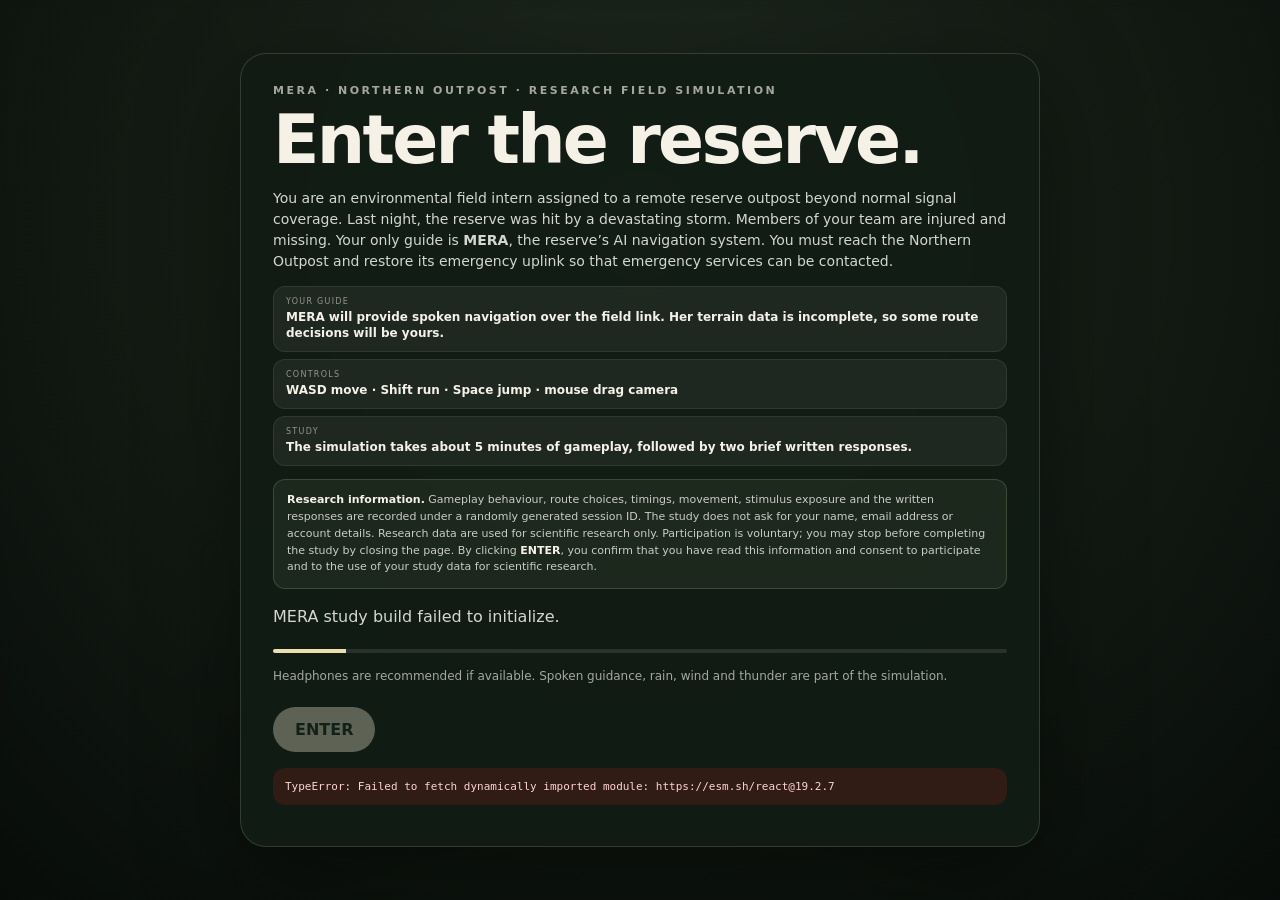
<file: index.html>
<!doctype html>
<html lang="en">
<head>
  <meta charset="utf-8" />
  <meta name="viewport" content="width=device-width,initial-scale=1,maximum-scale=1,user-scalable=no" />
  <meta name="theme-color" content="#172019" />
  <title>MERA E4.5 — Counterbalanced Production Study</title>
  <link rel="stylesheet" href="styles.css" />
  <script type="importmap">
  {
    "imports": {
      "react": "https://esm.sh/react@19.2.7",
      "react/": "https://esm.sh/react@19.2.7/",
      "react/jsx-runtime": "https://esm.sh/react@19.2.7/jsx-runtime",
      "react/jsx-dev-runtime": "https://esm.sh/react@19.2.7/jsx-dev-runtime",
      "react-dom": "https://esm.sh/react-dom@19.2.7?external=react",
      "react-dom/": "https://esm.sh/react-dom@19.2.7/",
      "react-dom/client": "https://esm.sh/react-dom@19.2.7/client?external=react",
      "three": "https://esm.sh/three@0.184.0",
      "three/": "https://esm.sh/three@0.184.0/",
      "zustand": "https://esm.sh/zustand@5.0.14?external=react",
      "zustand/": "https://esm.sh/zustand@5.0.14/",
      "@dimforge/rapier3d-compat": "https://esm.sh/@dimforge/rapier3d-compat@0.19.2",
      "@react-three/fiber": "https://esm.sh/@react-three/fiber@9.7.0?external=react,react-dom,three",
      "@react-three/drei": "https://esm.sh/@react-three/drei@10.7.8?external=react,react-dom,three,@react-three/fiber",
      "@react-three/rapier": "https://esm.sh/@react-three/rapier@2.2.0?external=react,react-dom,three,@react-three/fiber",
      "ecctrl": "https://esm.sh/ecctrl@2.0.2?external=react,react-dom,three,@react-three/fiber,@react-three/drei,@react-three/rapier",
      "ecctrl/animation": "https://esm.sh/ecctrl@2.0.2/animation?external=react,react-dom,three,@react-three/fiber,@react-three/drei,@react-three/rapier",
      "ecctrl/camera": "https://esm.sh/ecctrl@2.0.2/camera?external=react,react-dom,three,@react-three/fiber,@react-three/drei,@react-three/rapier"
    }
  }
  </script>
</head>
<body>
  <div id="root"></div>

  <div id="field-weather" class="field-weather hidden" aria-hidden="true">
    <div class="field-rain field-rain-a"></div>
    <div class="field-rain field-rain-b"></div>
    <div class="field-mist"></div>
    <div id="field-lightning" class="field-lightning"></div>
  </div>

  <div id="boot" class="screen">
    <div class="card">
      <div class="kicker">MERA · NORTHERN OUTPOST · RESEARCH FIELD SIMULATION</div>
      <h1>Enter the reserve.</h1>
      <p class="mission-lead">You are an environmental field intern assigned to a remote reserve outpost beyond normal signal coverage. Last night, the reserve was hit by a devastating storm. Members of your team are injured and missing. Your only guide is <strong>MERA</strong>, the reserve’s AI navigation system. You must reach the Northern Outpost and restore its emergency uplink so that emergency services can be contacted.</p>
      <div class="mission-brief">
        <div><span>YOUR GUIDE</span><strong>MERA will provide spoken navigation over the field link. Her terrain data is incomplete, so some route decisions will be yours.</strong></div>
        <div><span>CONTROLS</span><strong>WASD move · Shift run · Space jump · mouse drag camera</strong></div>
        <div><span>STUDY</span><strong>The simulation takes about 5 minutes of gameplay, followed by two brief written responses.</strong></div>
      </div>
      <div class="consent-note" data-consent-version="MERA_CONSENT_V1_2026_10_02">
        <strong>Research information.</strong> Gameplay behaviour, route choices, timings, movement, stimulus exposure and the written responses are recorded under a randomly generated session ID. The study does not ask for your name, email address or account details. Research data are used for scientific research only. Participation is voluntary; you may stop before completing the study by closing the page. By clicking <strong>ENTER</strong>, you confirm that you have read this information and consent to participate and to the use of your study data for scientific research.
      </div>
      <p id="boot-status">Loading the storm valley, MERA field link and Northern Outpost…</p>
      <div class="loadbar"><div id="loadfill"></div></div>
      <p class="small">Headphones are recommended if available. Spoken guidance, rain, wind and thunder are part of the simulation.</p>
      <button id="enter" disabled>ENTER</button>
      <pre id="boot-error" class="error hidden"></pre>
    </div>
  </div>


  <div id="intro" class="intro hidden" aria-live="assertive">
    <div class="letterbox top"></div><div class="letterbox bottom"></div>
    <div class="storm-sky" aria-hidden="true">
      <div class="rain rain-a"></div><div class="rain rain-b"></div><div class="lightning"></div>
    </div>
    <div class="radio-id"><span class="radio-dot"></span>MERA FIELD LINK · EMERGENCY CHANNEL</div>
    <div id="intro-line" class="intro-line"></div>
  </div>

  <div id="cinematic" class="cinematic hidden">
    <div class="letterbox top"></div><div class="letterbox bottom"></div>
    <div id="cinematic-caption" class="cinematic-caption"></div>
    <div id="cinematic-line" class="cinematic-line"></div>
  </div>
  <button id="outpost-continue" class="outpost-continue hidden" type="button">CONTINUE TO ROUTE GUIDE →</button>

  <div id="hud" class="hidden">
    <div class="hud-left">
      <div class="brand">MERA</div>
      <div class="objective">Reach the outpost before the next storm · committed routes cannot be reversed</div>
      <div id="region" class="region">SOUTHERN APPROACH</div>
    </div>
    <div class="hud-right">
      <div class="metric"><span>STATE</span><strong id="anim-state">—</strong></div>
      <div class="metric"><span>GROUND</span><strong id="grounded">—</strong></div>
      <div class="metric"><span>INPUT</span><strong id="input-state">—</strong></div>
      <div class="metric"><span>TIME</span><strong id="elapsed">00:00</strong></div>
      <div class="metric"><span>FPS</span><strong id="fps">—</strong></div>
      <div class="metric"><span>DRAWS</span><strong id="draws">—</strong></div>
    </div>
  </div>

  <div id="route-status" class="hidden">
    <div><span>RIVER</span><strong id="river-choice">—</strong></div>
    <div><span>WOODLAND</span><strong id="wood-choice">—</strong></div>
    <div><span>ASCENT</span><strong id="ascent-choice">—</strong></div>
  </div>

  <div id="nav-panel" class="nav-panel hidden" aria-live="polite">
    <div class="nav-head"><span class="nav-dot"></span><strong>MERA NAV</strong><span id="nav-state">ONLINE</span></div>
    <div id="nav-copy"></div>
  </div>

  <button id="chat-toggle" class="chat-toggle hidden" aria-label="Open MERA text link" title="Ask MERA">
    <span class="chat-pulse"></span><span class="chat-mark">M</span>
  </button>
  <section id="chat-panel" class="chat-panel hidden" aria-label="MERA text link">
    <div class="chat-head">
      <div><span class="nav-dot"></span><strong>MERA ASSIST</strong><span class="chat-silent">TEXT LINK</span></div>
      <button id="chat-close" class="chat-close" aria-label="Close MERA text link">×</button>
    </div>
    <div id="chat-context" class="chat-context">Limited uplink · route data only</div>
    <div id="chat-log" class="chat-log" aria-live="polite"></div>
    <div id="chat-suggestions" class="chat-suggestions"></div>
    <form id="chat-form" class="chat-form">
      <input id="chat-input" maxlength="180" autocomplete="off" placeholder="Ask MERA about the route…" />
      <button type="submit" id="chat-send">SEND</button>
    </form>
  </section>

  <div id="help" class="hidden"><span><b>WASD</b> move</span><span><b>SHIFT</b> run</span><span><b>SPACE</b> jump</span><span><b>DRAG</b> camera</span></div>
  <div id="wind-note" class="wind-note">EXPOSED · STRONG GUSTS · SPEED REDUCED</div>

  <div id="finish" class="screen hidden">
    <div class="card finish-card">
      <div class="kicker">RELAY RESTORED · ROUTE HANDOVER</div>
      <h1>Guide the rescue team.</h1>
      <p>MERA's local navigation cache is empty. The rescue team is approaching from the southern trailhead and will not have access to MERA's route guidance.</p>
      <p><strong>Tell them exactly how to reach the outpost.</strong> Describe the route you took and anything they need to know.</p>
      <textarea id="guide-text" maxlength="2200" placeholder="Write the route in your own words…"></textarea>
      <div class="finish-actions"><button id="save-guide">CONTINUE</button></div>
      <div id="save-note" class="save-note"></div>
    </div>
  </div>

  <div id="generalization" class="screen hidden">
    <div class="card generalization-card">
      <div class="kicker">FINAL FIELD REPORT</div>
      <h1>Describe the new sections.</h1>
      <p>The rescue team has reached another part of the reserve. Describe sections <strong>A, B and C</strong> as precisely as you can so they know what to expect.</p>
      <div id="generalization-stimuli" class="generalization-stimuli" aria-label="Three new route sections"></div>
      <textarea id="generalization-text" maxlength="2200" placeholder="Describe sections A, B and C in your own words…"></textarea>
      <div class="finish-actions"><button id="submit-generalization">COMPLETE</button></div>
      <div id="generalization-note" class="save-note"></div>
    </div>
  </div>

  <div id="complete-screen" class="screen hidden">
    <div class="card finish-card">
      <div class="kicker">FIELD RUN COMPLETE</div>
      <h1>Thank you for participating in this journey.</h1>
      <p id="completion-status">Saving study record…</p>
      <div class="finish-actions">
        <button id="replay" class="secondary">START NEW SESSION</button>
      </div>
    </div>
  </div>

  <script src="study-config.js"></script>
  <script type="module" src="main.js"></script>
</body>
</html>
</file>
<file: styles.css>
*{box-sizing:border-box}html,body,#root{margin:0;width:100%;height:100%;overflow:hidden;background:#101711;color:#f5f1e7;font-family:Inter,system-ui,-apple-system,Segoe UI,Roboto,Arial,sans-serif}canvas{display:block}.hidden{display:none!important}.screen{position:fixed;inset:0;z-index:30;display:flex;align-items:center;justify-content:center;padding:20px;background:radial-gradient(circle at 50% 25%,rgba(76,102,76,.25),rgba(7,11,8,.88));backdrop-filter:blur(5px)}.card{width:min(92vw,730px);padding:30px 32px;border-radius:26px;background:rgba(18,29,21,.92);border:1px solid rgba(255,255,255,.14);box-shadow:0 30px 100px rgba(0,0,0,.45)}.kicker{font-size:11px;font-weight:900;letter-spacing:.23em;opacity:.65;margin-bottom:11px}h1{font-size:clamp(39px,6vw,68px);line-height:.95;letter-spacing:-.04em;margin:0 0 15px}p{line-height:1.5;color:rgba(255,255,255,.82)}.small{font-size:12px;opacity:.75}.loadbar{height:4px;background:rgba(255,255,255,.1);border-radius:99px;overflow:hidden;margin:20px 0 14px}.loadbar>div{height:100%;width:4%;background:#ecdfad;transition:width .25s ease}button{appearance:none;border:0;border-radius:999px;padding:13px 22px;font:inherit;font-weight:850;background:#efe8d1;color:#193020;cursor:pointer;margin-top:10px}button:disabled{opacity:.35;cursor:wait}button.secondary{background:rgba(255,255,255,.11);color:#fff;border:1px solid rgba(255,255,255,.16)}.error{white-space:pre-wrap;margin-top:16px;padding:12px;border-radius:12px;background:rgba(128,26,26,.28);color:#ffd5d0;font-size:11px;max-height:180px;overflow:auto}#hud{position:fixed;z-index:10;inset:0 0 auto 0;padding:18px 20px;display:flex;justify-content:space-between;gap:16px;pointer-events:none;text-shadow:0 2px 7px rgba(0,0,0,.75)}.brand{font-size:16px;font-weight:950;letter-spacing:.18em}.objective{font-size:11px;margin-top:5px;opacity:.72;text-transform:uppercase;letter-spacing:.10em}.region{font-size:10px;margin-top:5px;opacity:.62;letter-spacing:.15em}.hud-right{display:flex;gap:8px;flex-wrap:wrap;justify-content:flex-end}.metric{min-width:70px;background:rgba(12,19,14,.58);border:1px solid rgba(255,255,255,.12);backdrop-filter:blur(8px);padding:7px 10px;border-radius:10px}.metric span{display:block;font-size:8px;letter-spacing:.14em;opacity:.55}.metric strong{font-size:12px}#help{position:fixed;z-index:10;bottom:14px;left:50%;transform:translateX(-50%);display:flex;gap:15px;padding:8px 13px;border-radius:999px;background:rgba(10,16,12,.52);border:1px solid rgba(255,255,255,.12);font-size:10px;pointer-events:none;white-space:nowrap}#route-status{position:fixed;z-index:9;left:16px;bottom:16px;padding:10px 12px;border-radius:13px;background:rgba(10,16,12,.55);border:1px solid rgba(255,255,255,.11);font-size:10px;line-height:1.55;pointer-events:none;min-width:138px}#route-status div{display:flex;justify-content:space-between;gap:16px}#route-status span{font-size:8px;letter-spacing:.12em;opacity:.55}#route-status strong{font-size:10px}.nav-panel{position:fixed;z-index:15;left:50%;bottom:54px;transform:translateX(-50%);width:min(760px,92vw);padding:13px 16px 15px;border-radius:16px;background:rgba(14,28,24,.88);border:1px solid rgba(255,255,255,.15);box-shadow:0 16px 45px rgba(0,0,0,.26);backdrop-filter:blur(12px);pointer-events:none}.nav-head{display:flex;align-items:center;gap:7px;font-size:9px;letter-spacing:.13em;margin-bottom:7px;opacity:.72}.nav-head #nav-state{margin-left:auto}.nav-dot{width:7px;height:7px;border-radius:50%;background:#cde0a1;box-shadow:0 0 10px rgba(205,224,161,.7)}#nav-copy{font-size:14px;line-height:1.4}.finish-card{width:min(94vw,760px)}.finish-card h1{font-size:clamp(38px,5vw,58px)}textarea{width:100%;min-height:150px;margin-top:9px;padding:14px 15px;border-radius:15px;border:1px solid rgba(255,255,255,.14);background:rgba(255,255,255,.075);color:#fff;font:inherit;line-height:1.45;resize:vertical}.finish-actions{display:flex;gap:10px;flex-wrap:wrap}.save-note{font-size:11px;margin-top:10px;opacity:.68}@media(max-width:920px){#hud{padding:12px}.hud-right{max-width:260px}.metric{min-width:56px;padding:5px 7px}#route-status{display:none!important}#help{font-size:9px;gap:8px;bottom:8px}.nav-panel{bottom:44px}.card{padding:24px 20px}}

.mission-lead{font-size:14px;margin-bottom:14px}.mission-brief{display:grid;grid-template-columns:1fr;gap:7px;margin:14px 0 8px}.mission-brief>div{padding:10px 12px;border-radius:12px;background:rgba(255,255,255,.055);border:1px solid rgba(255,255,255,.08)}.mission-brief span{display:block;font-size:8px;letter-spacing:.16em;opacity:.55;margin-bottom:3px}.mission-brief strong{font-size:12px;line-height:1.35;display:block}.wind-note{position:fixed;right:18px;bottom:18px;z-index:9;font-size:9px;letter-spacing:.14em;padding:7px 10px;border-radius:999px;background:rgba(42,58,54,.58);border:1px solid rgba(255,255,255,.12);pointer-events:none;opacity:0;transition:opacity .25s ease}.wind-note.active{opacity:.82}

/* E3.2 intro + consequence cinematics */
.intro,.cinematic{position:fixed;inset:0;z-index:24;pointer-events:none;background:rgba(3,6,5,.16);transition:background .8s ease}.intro.booting{background:rgba(0,0,0,.76)}.letterbox{position:absolute;left:0;right:0;height:9vh;background:#050706;transition:height .55s ease}.letterbox.top{top:0}.letterbox.bottom{bottom:0}.radio-id{position:absolute;top:12vh;left:50%;transform:translateX(-50%);font-size:9px;font-weight:850;letter-spacing:.22em;color:rgba(239,239,223,.66);text-shadow:0 2px 10px #000}.radio-dot{display:inline-block;width:7px;height:7px;border-radius:50%;margin-right:8px;background:#d2dd9f;box-shadow:0 0 12px rgba(210,221,159,.8)}.intro-line{position:absolute;left:50%;bottom:17vh;transform:translateX(-50%);width:min(820px,88vw);text-align:center;font-size:clamp(18px,2.3vw,30px);font-weight:720;line-height:1.3;letter-spacing:.01em;color:#f5f1e7;text-shadow:0 4px 20px #000,0 1px 4px #000;opacity:0}.intro-line.show{animation:introLineIn .32s ease forwards}.cinematic-caption{position:absolute;left:50%;bottom:13vh;transform:translateX(-50%);font-size:11px;font-weight:900;letter-spacing:.2em;color:rgba(247,242,222,.86);text-shadow:0 2px 12px #000;text-transform:uppercase}.cinematic{background:rgba(0,0,0,.08)}@keyframes introLineIn{from{opacity:0;transform:translate(-50%,8px);filter:blur(2px)}to{opacity:1;transform:translate(-50%,0);filter:blur(0)}}
.nav-panel{bottom:58px;max-width:700px}.nav-panel.target-word{border-color:rgba(226,216,162,.28)}#nav-copy{font-size:15px;line-height:1.42}.route-sealed{position:fixed;left:50%;top:16vh;transform:translateX(-50%);z-index:17;font-size:10px;letter-spacing:.18em;font-weight:900;text-transform:uppercase}

/* E3.3.1 optional deterministic MERA text link */
.chat-toggle{position:fixed;right:20px;bottom:20px;z-index:19;width:52px;height:52px;padding:0;margin:0;border-radius:50%;display:grid;place-items:center;background:rgba(19,35,31,.94);color:#eef2db;border:1px solid rgba(238,242,219,.24);box-shadow:0 12px 38px rgba(0,0,0,.32);backdrop-filter:blur(10px)}
.chat-toggle:hover,.chat-toggle.active{background:rgba(31,52,45,.98);transform:translateY(-1px)}
.chat-mark{font-size:17px;font-weight:950;letter-spacing:.06em;position:relative;z-index:2}.chat-pulse{position:absolute;width:38px;height:38px;border:1px solid rgba(205,224,161,.25);border-radius:50%;animation:chatPulse 2.6s ease-out infinite}.chat-toggle.active .chat-pulse{animation:none;border-color:rgba(205,224,161,.55)}
@keyframes chatPulse{0%{transform:scale(.72);opacity:.8}70%{transform:scale(1.25);opacity:0}100%{opacity:0}}
.chat-panel{position:fixed;right:20px;bottom:84px;z-index:20;width:min(390px,calc(100vw - 28px));max-height:min(610px,72vh);display:flex;flex-direction:column;border-radius:18px;background:rgba(12,23,20,.96);border:1px solid rgba(255,255,255,.16);box-shadow:0 24px 65px rgba(0,0,0,.42);backdrop-filter:blur(14px);overflow:hidden}
.chat-head{display:flex;align-items:center;justify-content:space-between;padding:12px 13px;border-bottom:1px solid rgba(255,255,255,.09);font-size:9px;letter-spacing:.13em}.chat-head>div{display:flex;align-items:center;gap:7px}.chat-silent{opacity:.45;margin-left:3px}.chat-close{margin:0;padding:0;width:30px;height:30px;border-radius:50%;background:rgba(255,255,255,.07);color:#fff;font-size:20px;font-weight:500;line-height:1}.chat-context{padding:8px 13px 7px;font-size:8px;letter-spacing:.12em;text-transform:uppercase;opacity:.48}.chat-log{min-height:126px;max-height:255px;overflow:auto;padding:7px 12px 10px;display:flex;flex-direction:column;gap:9px;scrollbar-width:thin}.chat-msg{display:flex;flex-direction:column;gap:3px;max-width:92%}.chat-msg span{font-size:7px;letter-spacing:.15em;opacity:.46;font-weight:900}.chat-msg div{padding:9px 11px;border-radius:12px;font-size:12px;line-height:1.42;background:rgba(255,255,255,.065);border:1px solid rgba(255,255,255,.07)}.chat-msg.user{align-self:flex-end}.chat-msg.user span{text-align:right}.chat-msg.user div{background:rgba(218,224,179,.11)}.chat-msg.mera{align-self:flex-start}.chat-suggestions{display:flex;flex-wrap:wrap;gap:6px;padding:9px 11px 4px;border-top:1px solid rgba(255,255,255,.07)}button.chat-suggestion{margin:0;padding:7px 9px;border-radius:999px;font-size:10px;font-weight:650;background:rgba(255,255,255,.07);color:#eef1e8;border:1px solid rgba(255,255,255,.11)}button.chat-suggestion:hover{background:rgba(205,224,161,.13)}.chat-form{display:flex;gap:7px;padding:10px 11px 11px}.chat-form input{flex:1;min-width:0;border:1px solid rgba(255,255,255,.12);border-radius:11px;padding:10px 11px;background:rgba(255,255,255,.065);color:#fff;font:inherit;font-size:12px;outline:none}.chat-form input:focus{border-color:rgba(205,224,161,.42);box-shadow:0 0 0 2px rgba(205,224,161,.06)}.chat-form button{margin:0;padding:9px 12px;font-size:9px;letter-spacing:.08em}
@media(max-width:700px){.chat-toggle{right:12px;bottom:52px}.chat-panel{right:12px;bottom:112px;max-height:66vh}.chat-log{max-height:210px}}


/* E3.4 storm opening + spoken subtitle refinements */
.intro{background:linear-gradient(to bottom,rgba(4,8,12,.38),rgba(3,7,8,.20) 52%,rgba(0,0,0,.34));overflow:hidden}
.intro.booting{background:linear-gradient(to bottom,rgba(3,7,11,.50),rgba(3,7,8,.22) 54%,rgba(0,0,0,.38))}
.storm-sky{position:absolute;inset:0;overflow:hidden;opacity:0;transition:opacity .8s ease}.intro.booting .storm-sky{opacity:1}
.rain{position:absolute;inset:-20% -10%;opacity:.28;transform:skewX(-8deg);background-image:repeating-linear-gradient(105deg,transparent 0 12px,rgba(211,225,231,.28) 13px 14px,transparent 15px 31px);background-size:170px 170px;animation:stormRain .48s linear infinite}
.rain-b{opacity:.16;background-size:230px 230px;animation-duration:.68s;transform:skewX(-12deg) translateX(20px)}
.lightning{position:absolute;inset:0;background:radial-gradient(circle at 74% 20%,rgba(235,246,255,.95),rgba(187,214,232,.32) 24%,transparent 59%);opacity:0;mix-blend-mode:screen;pointer-events:none}
.intro.flash .lightning{animation:lightningFlash .54s ease-out}
@keyframes stormRain{from{background-position:0 -170px}to{background-position:-24px 170px}}
@keyframes lightningFlash{0%{opacity:0}7%{opacity:.95}16%{opacity:.14}24%{opacity:.72}40%{opacity:.06}100%{opacity:0}}
.intro-line{bottom:15vh;width:min(900px,90vw);font-size:clamp(18px,2vw,28px);font-weight:650;line-height:1.38;min-height:2.9em}
.intro-line.status{font-weight:900;letter-spacing:.055em;text-transform:uppercase}
.cinematic-line{position:absolute;left:50%;bottom:17vh;transform:translateX(-50%);width:min(760px,88vw);text-align:center;font-size:clamp(16px,1.8vw,23px);font-weight:680;line-height:1.35;color:#f5f1e7;text-shadow:0 4px 18px #000,0 1px 4px #000}
.cinematic-caption{bottom:11vh}
.nav-panel.speaking{border-color:rgba(218,224,179,.38);box-shadow:0 16px 48px rgba(0,0,0,.31),0 0 0 1px rgba(218,224,179,.07) inset}
@media(max-width:700px){.intro-line{bottom:14vh;font-size:18px}.cinematic-line{bottom:16vh;font-size:16px}}

/* E3.6.1: safe, manually accessible transition from relay cinematic to DV task */
.outpost-continue{position:fixed;left:50%;bottom:3.5vh;transform:translateX(-50%);z-index:28;white-space:nowrap;background:#eee4c5;color:#183020;box-shadow:0 4px 28px rgba(0,0,0,.65);pointer-events:auto}
.outpost-continue:focus-visible{outline:3px solid #fff;outline-offset:4px}




/* E3.9.4 persistent storm layer — intentionally obvious in gameplay. */
.field-weather{position:fixed;inset:0;z-index:4;pointer-events:none;overflow:hidden;mix-blend-mode:normal}
.field-rain{position:absolute;inset:-35% -25%;transform:skewX(-12deg);background-image:repeating-linear-gradient(107deg,transparent 0 13px,rgba(220,236,242,.34) 14px 15px,transparent 16px 31px);background-size:150px 150px;animation:fieldRain .42s linear infinite;opacity:.62;filter:blur(.15px)}
.field-rain-b{background-size:215px 215px;animation-duration:.61s;opacity:.34;transform:skewX(-16deg) translateX(36px)}
.field-mist{position:absolute;inset:0;background:linear-gradient(to bottom,rgba(139,158,166,.16),rgba(72,87,91,.04) 45%,rgba(39,52,48,.12));}
.field-lightning{position:absolute;inset:0;background:radial-gradient(circle at 70% 12%,rgba(250,253,255,.98),rgba(216,233,244,.68) 19%,rgba(178,204,221,.24) 38%,transparent 68%);opacity:0;mix-blend-mode:screen}
.field-lightning.flash{animation:fieldLightning .68s ease-out}
@keyframes fieldRain{from{background-position:0 -260px}to{background-position:-42px 260px}}
@keyframes fieldLightning{0%{opacity:0}4%{opacity:.96}10%{opacity:.18}18%{opacity:.78}30%{opacity:.08}48%{opacity:.28}100%{opacity:0}}

/* E4.1 study response and photographic generalisation screens */
.generalization-card{width:min(96vw,1040px);max-height:94vh;overflow:auto}.generalization-card h1{font-size:clamp(34px,4.5vw,54px)}.generalization-stimuli{display:grid;grid-template-columns:repeat(3,minmax(0,1fr));gap:14px;margin:18px 0 10px}.stimulus-card{position:relative;padding:10px;border-radius:18px;background:rgba(255,255,255,.055);border:1px solid rgba(255,255,255,.10)}.stimulus-card img{display:block;width:100%;aspect-ratio:5/3;object-fit:cover;border-radius:12px;background:#18231e;filter:saturate(.88) contrast(1.03)}.stimulus-label{position:absolute;left:18px;top:18px;z-index:2;width:30px;height:30px;border-radius:50%;display:grid;place-items:center;background:rgba(12,23,20,.88);border:1px solid rgba(255,255,255,.22);font-weight:950;font-size:13px;letter-spacing:.05em;box-shadow:0 4px 14px rgba(0,0,0,.28)}code{font-family:ui-monospace,SFMono-Regular,Menlo,Consolas,monospace;font-size:.92em;background:rgba(255,255,255,.07);padding:2px 5px;border-radius:6px;word-break:break-all}@media(max-width:760px){.generalization-stimuli{grid-template-columns:1fr}.generalization-card{max-height:96vh}.stimulus-card{max-width:520px;margin:0 auto;width:100%}}

.consent-note{margin:13px 0 2px;padding:12px 13px;border-radius:12px;background:rgba(205,224,161,.065);border:1px solid rgba(205,224,161,.18);font-size:11px;line-height:1.52;color:rgba(255,255,255,.76)}.consent-note strong{color:#f5f1e7}.screen#boot .card{width:min(94vw,800px)}#complete-screen .finish-card h1{max-width:680px;font-size:clamp(38px,5vw,58px);line-height:1.02}
</file>
